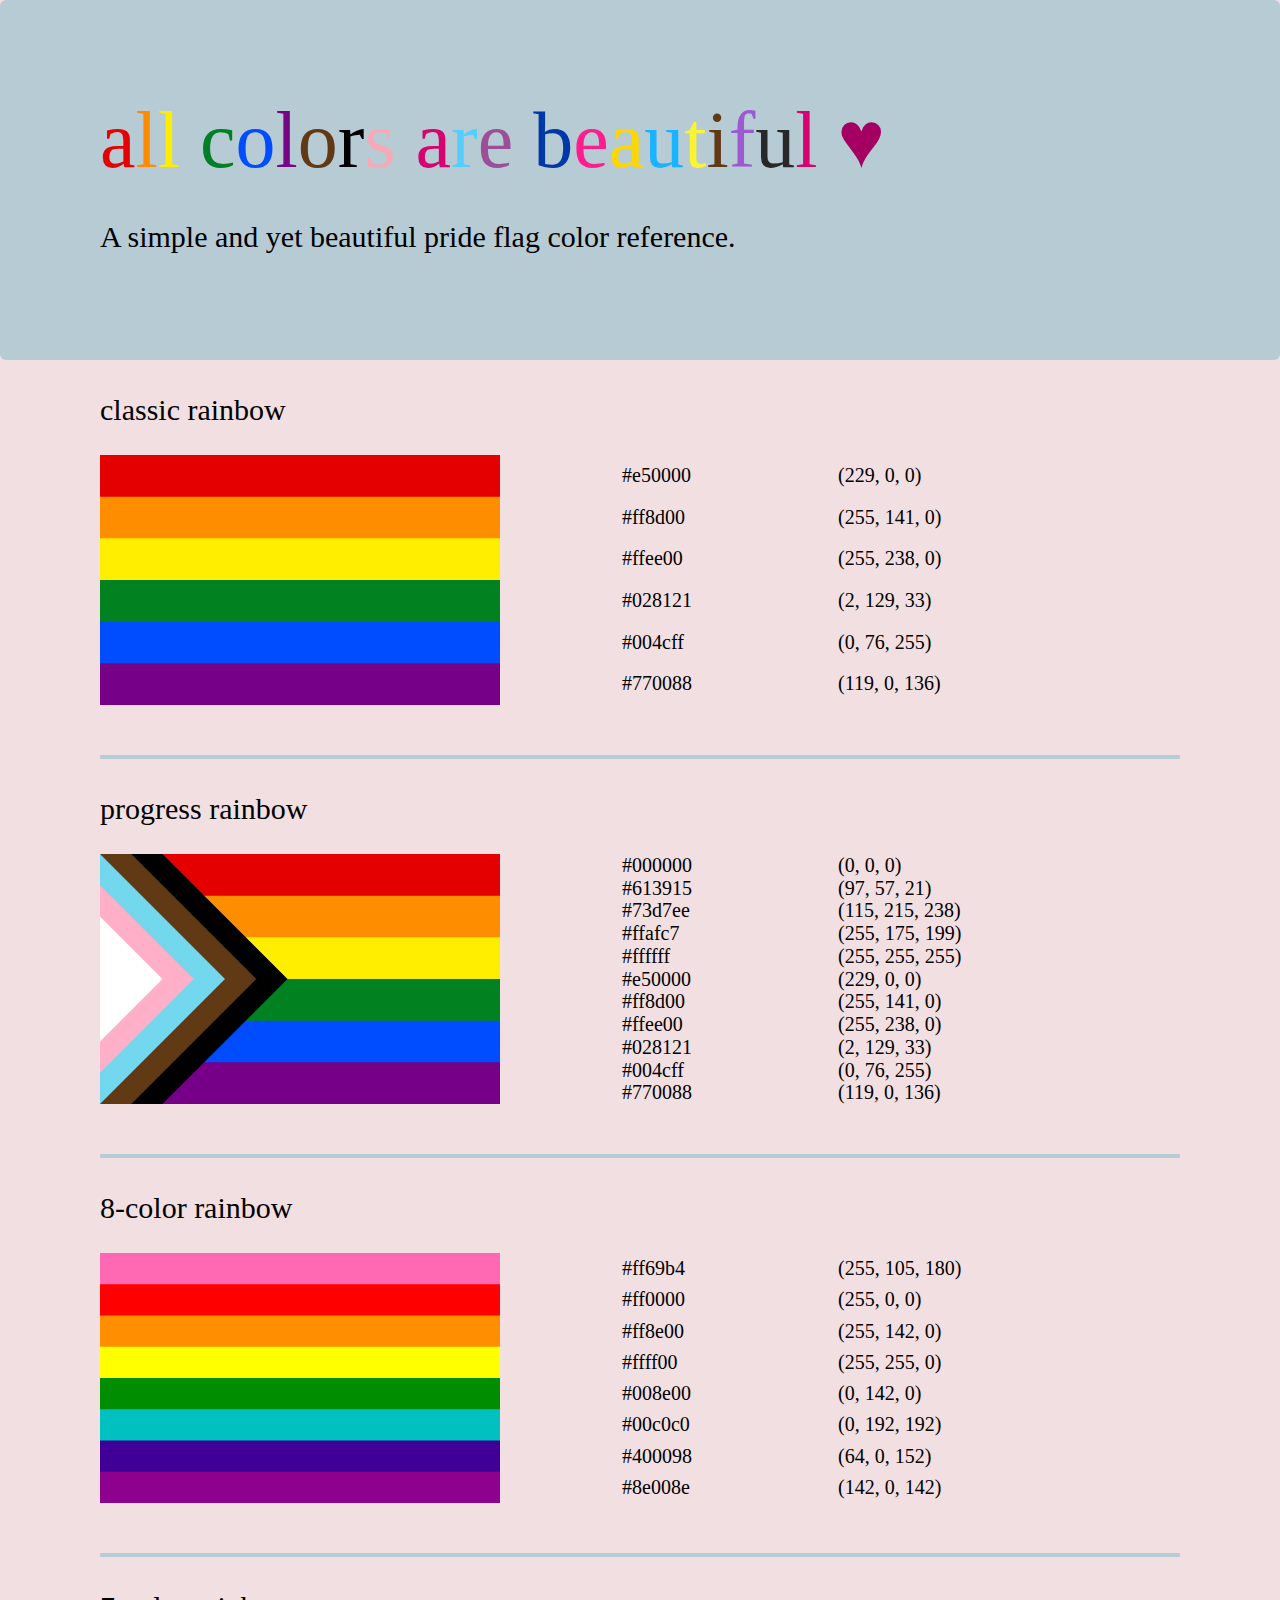
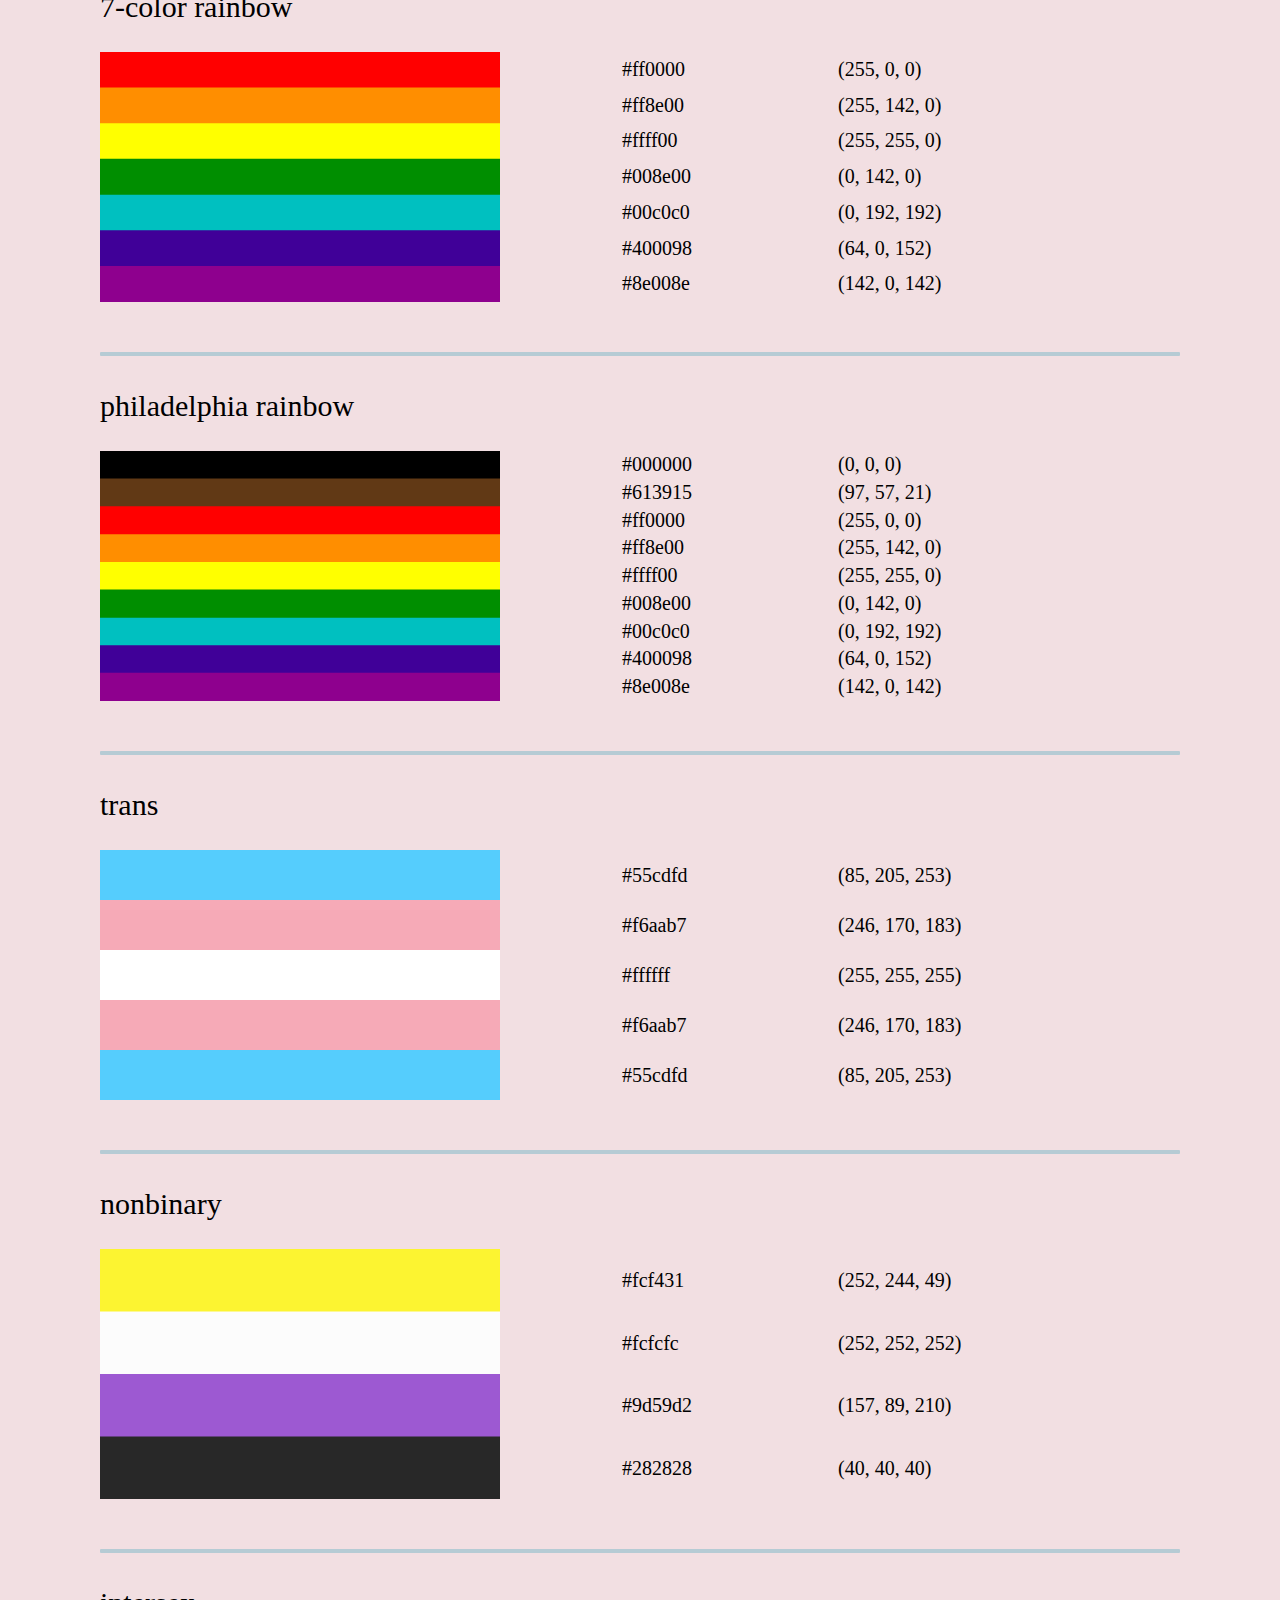
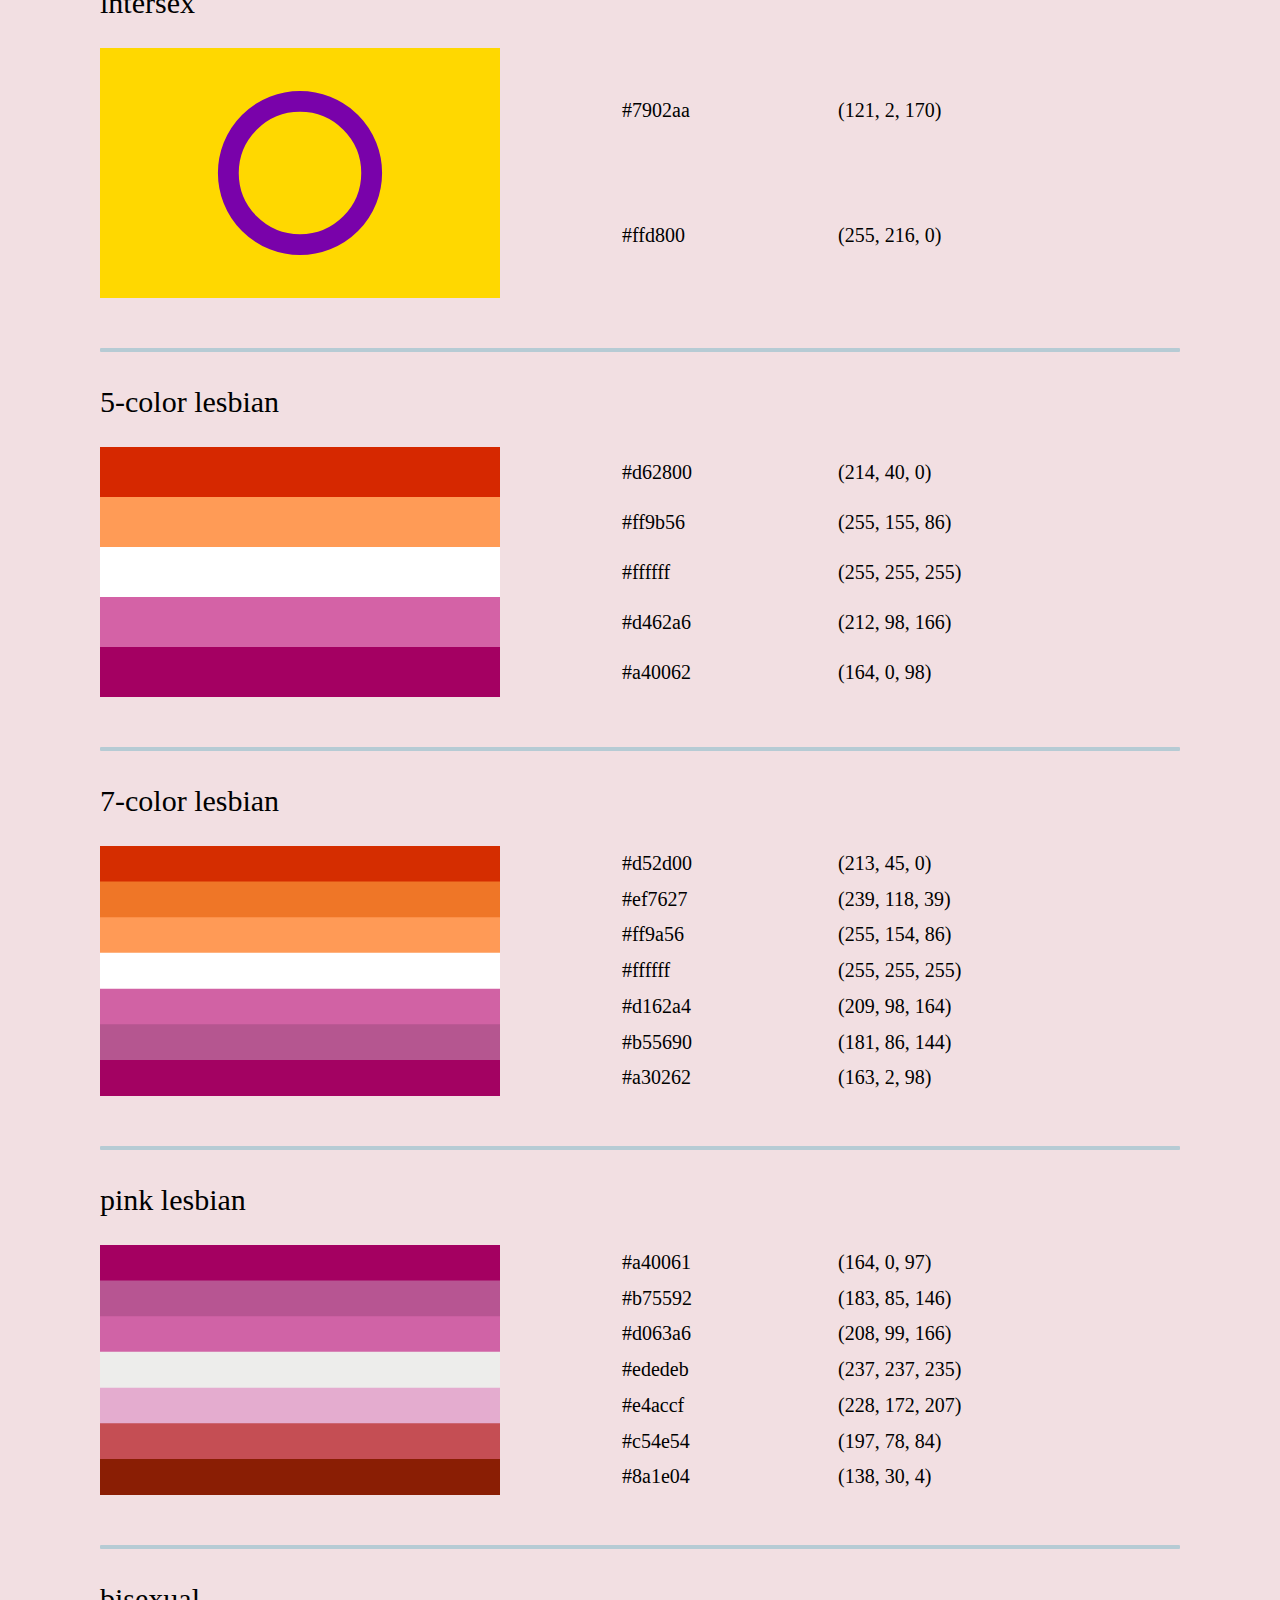
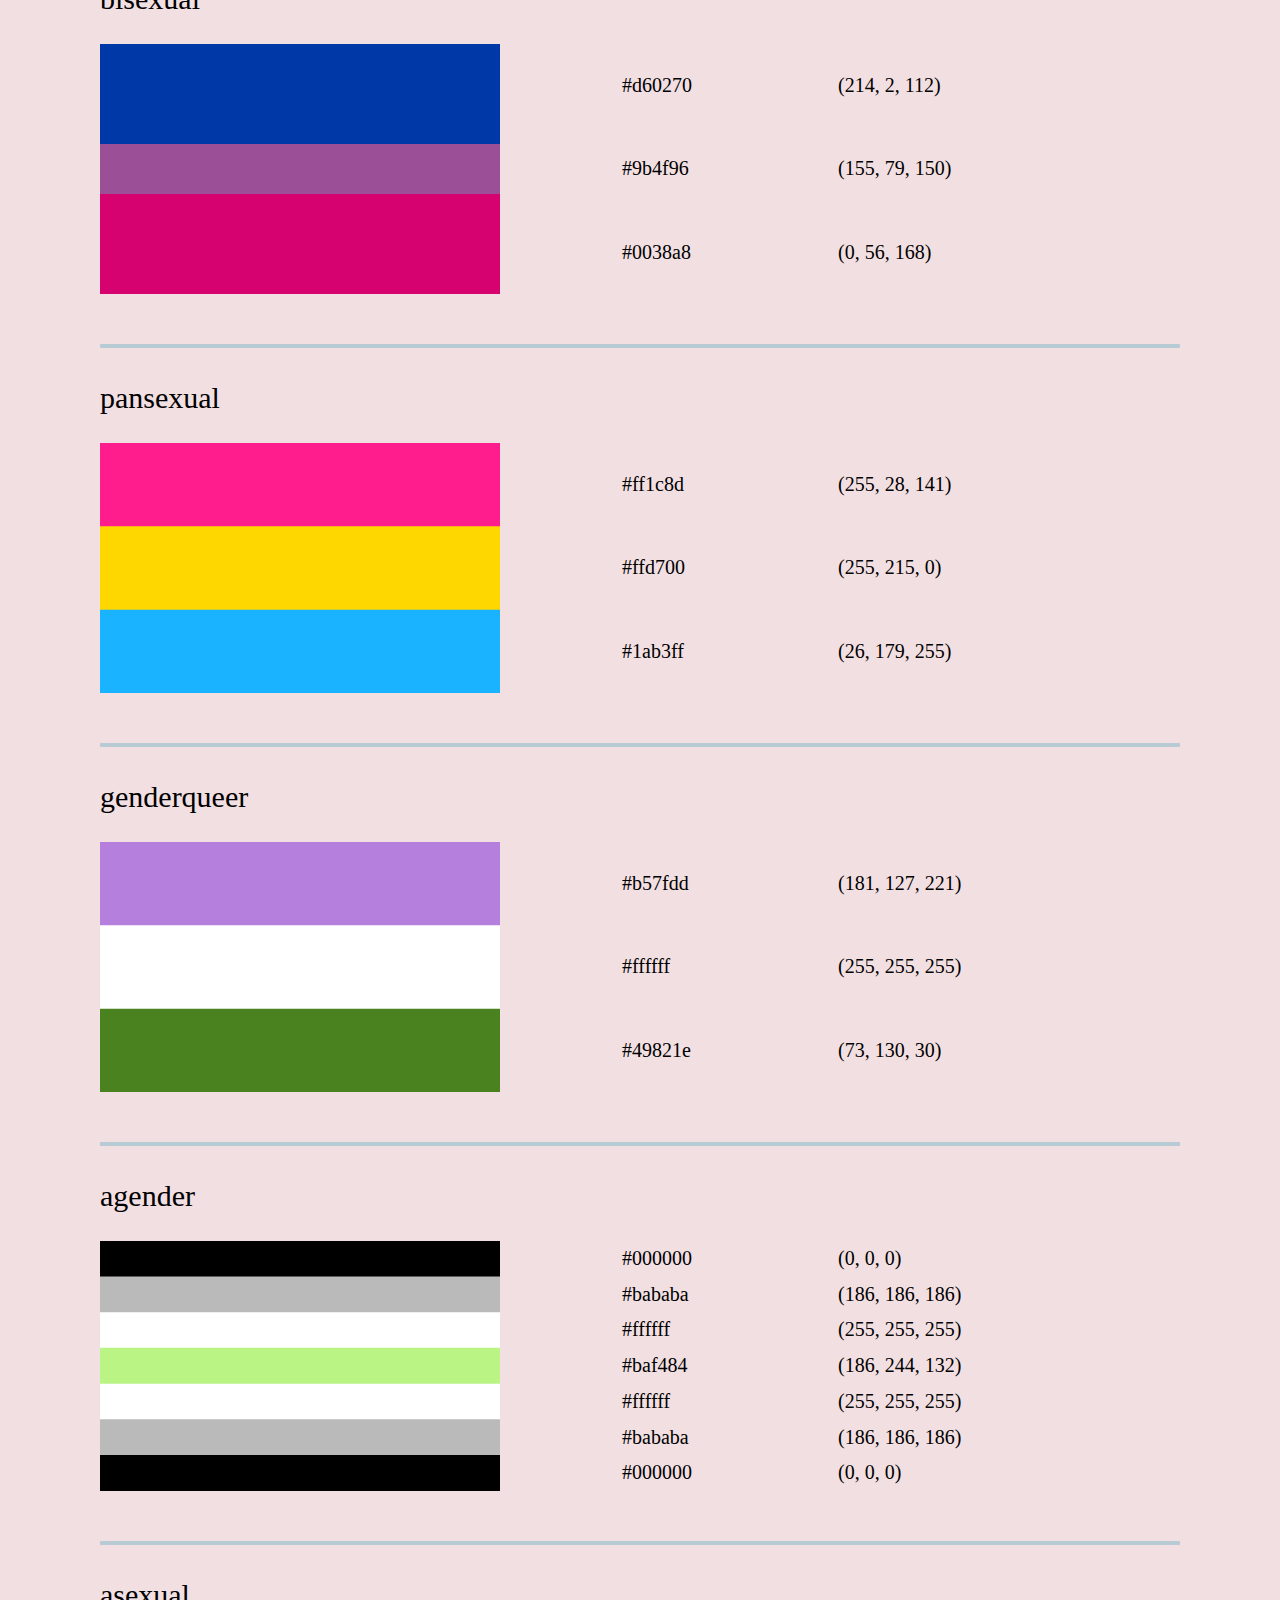
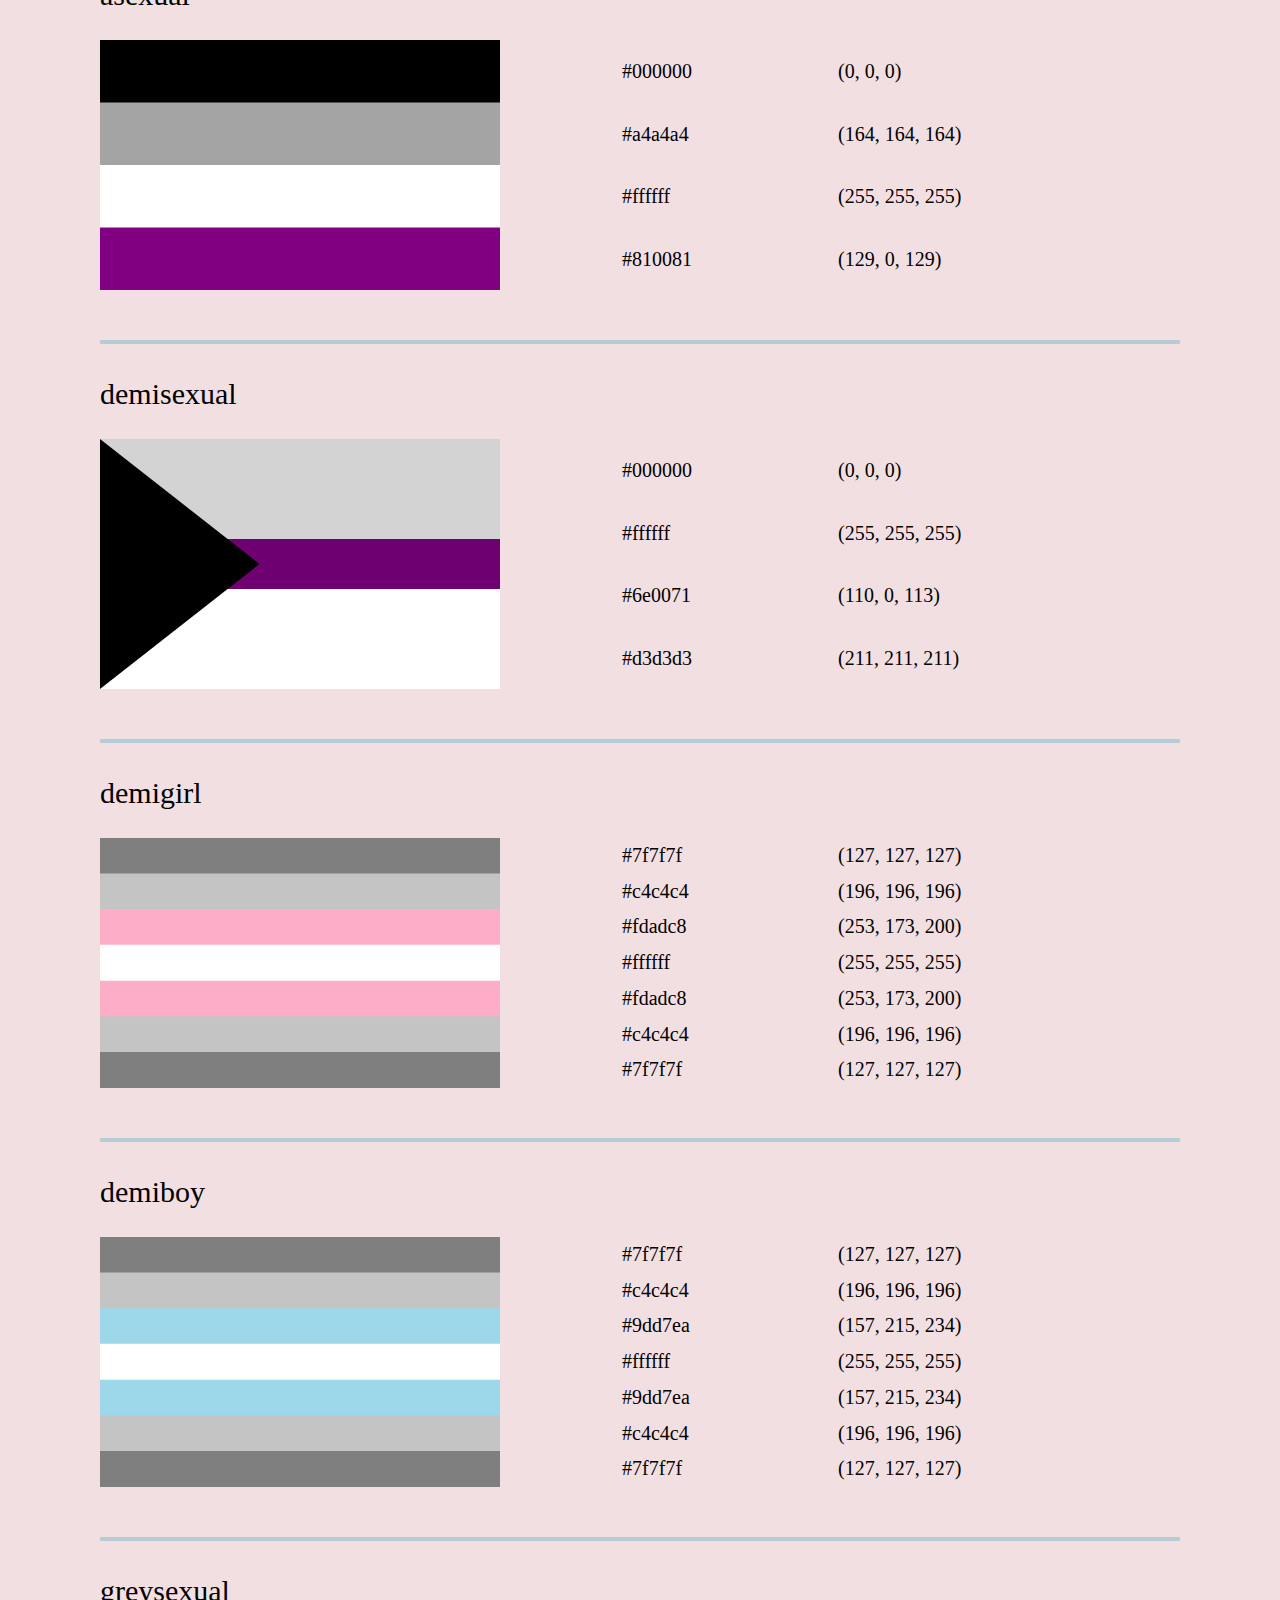
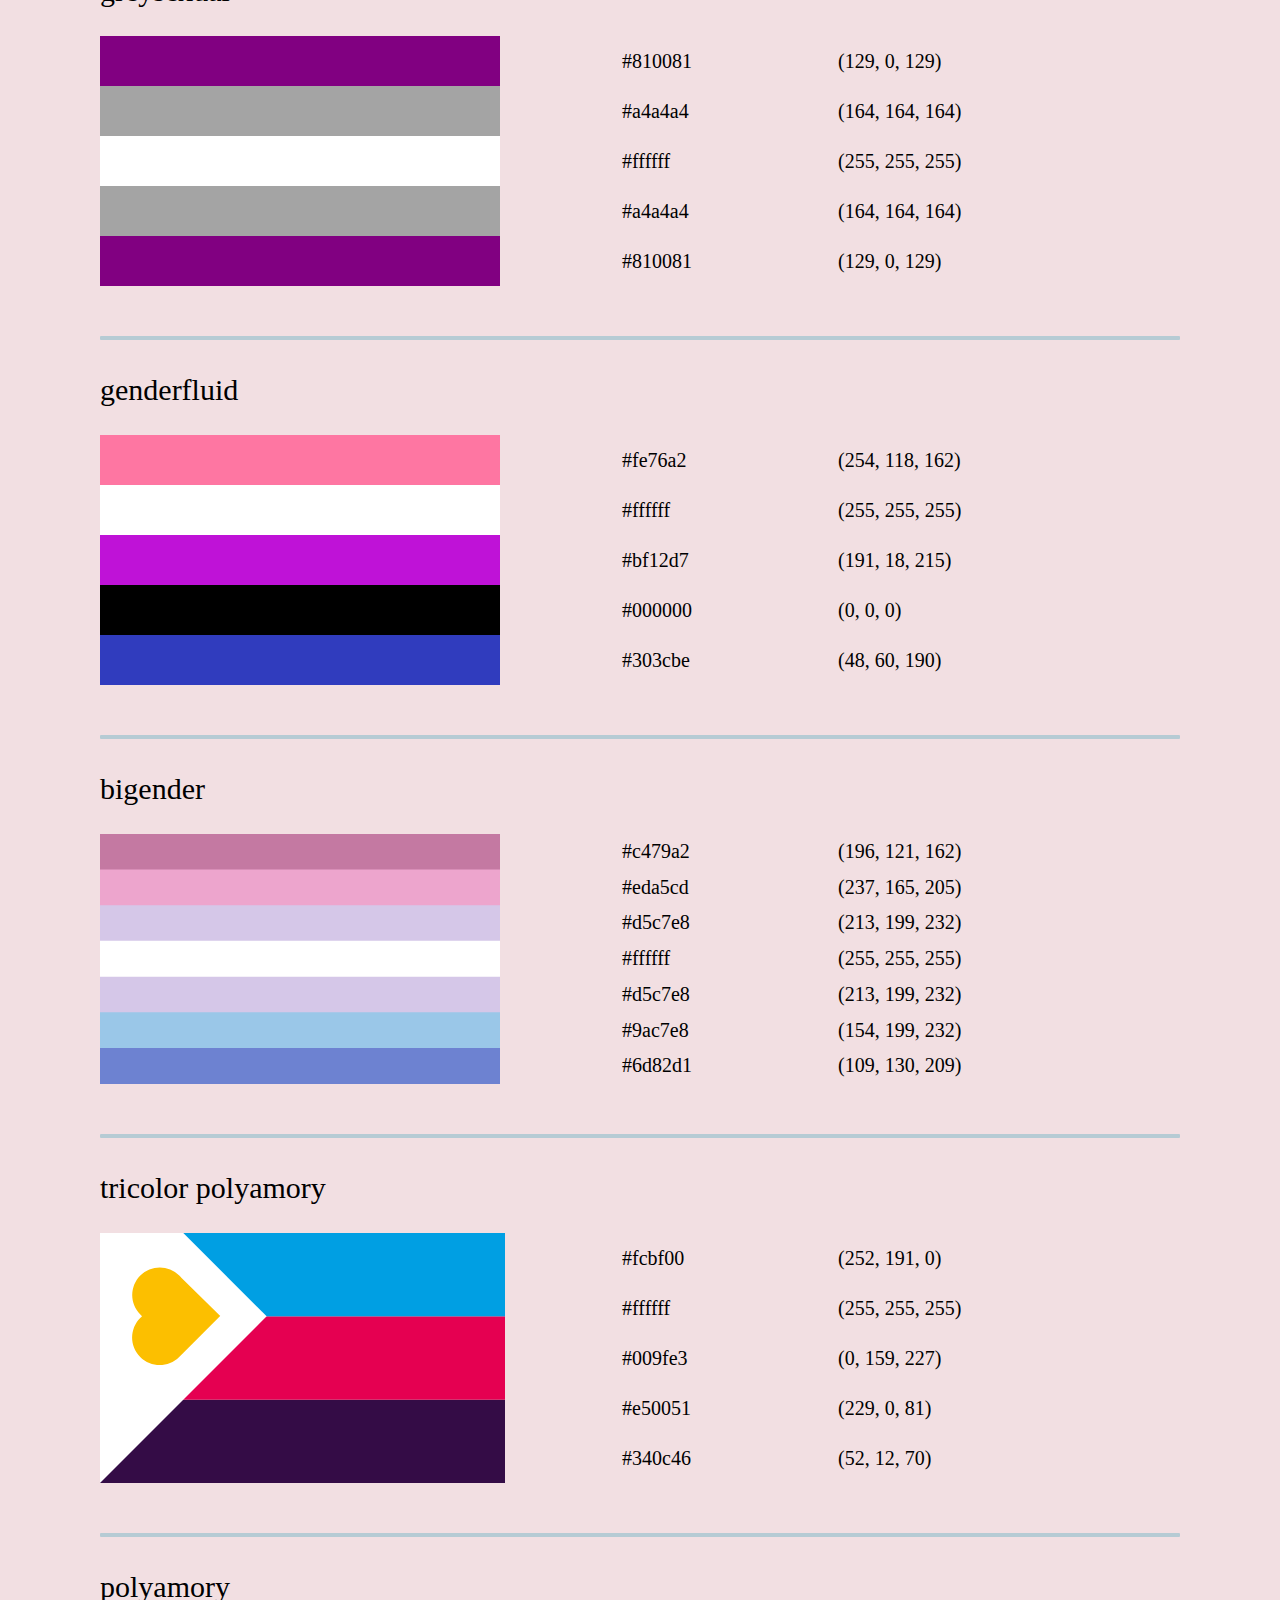
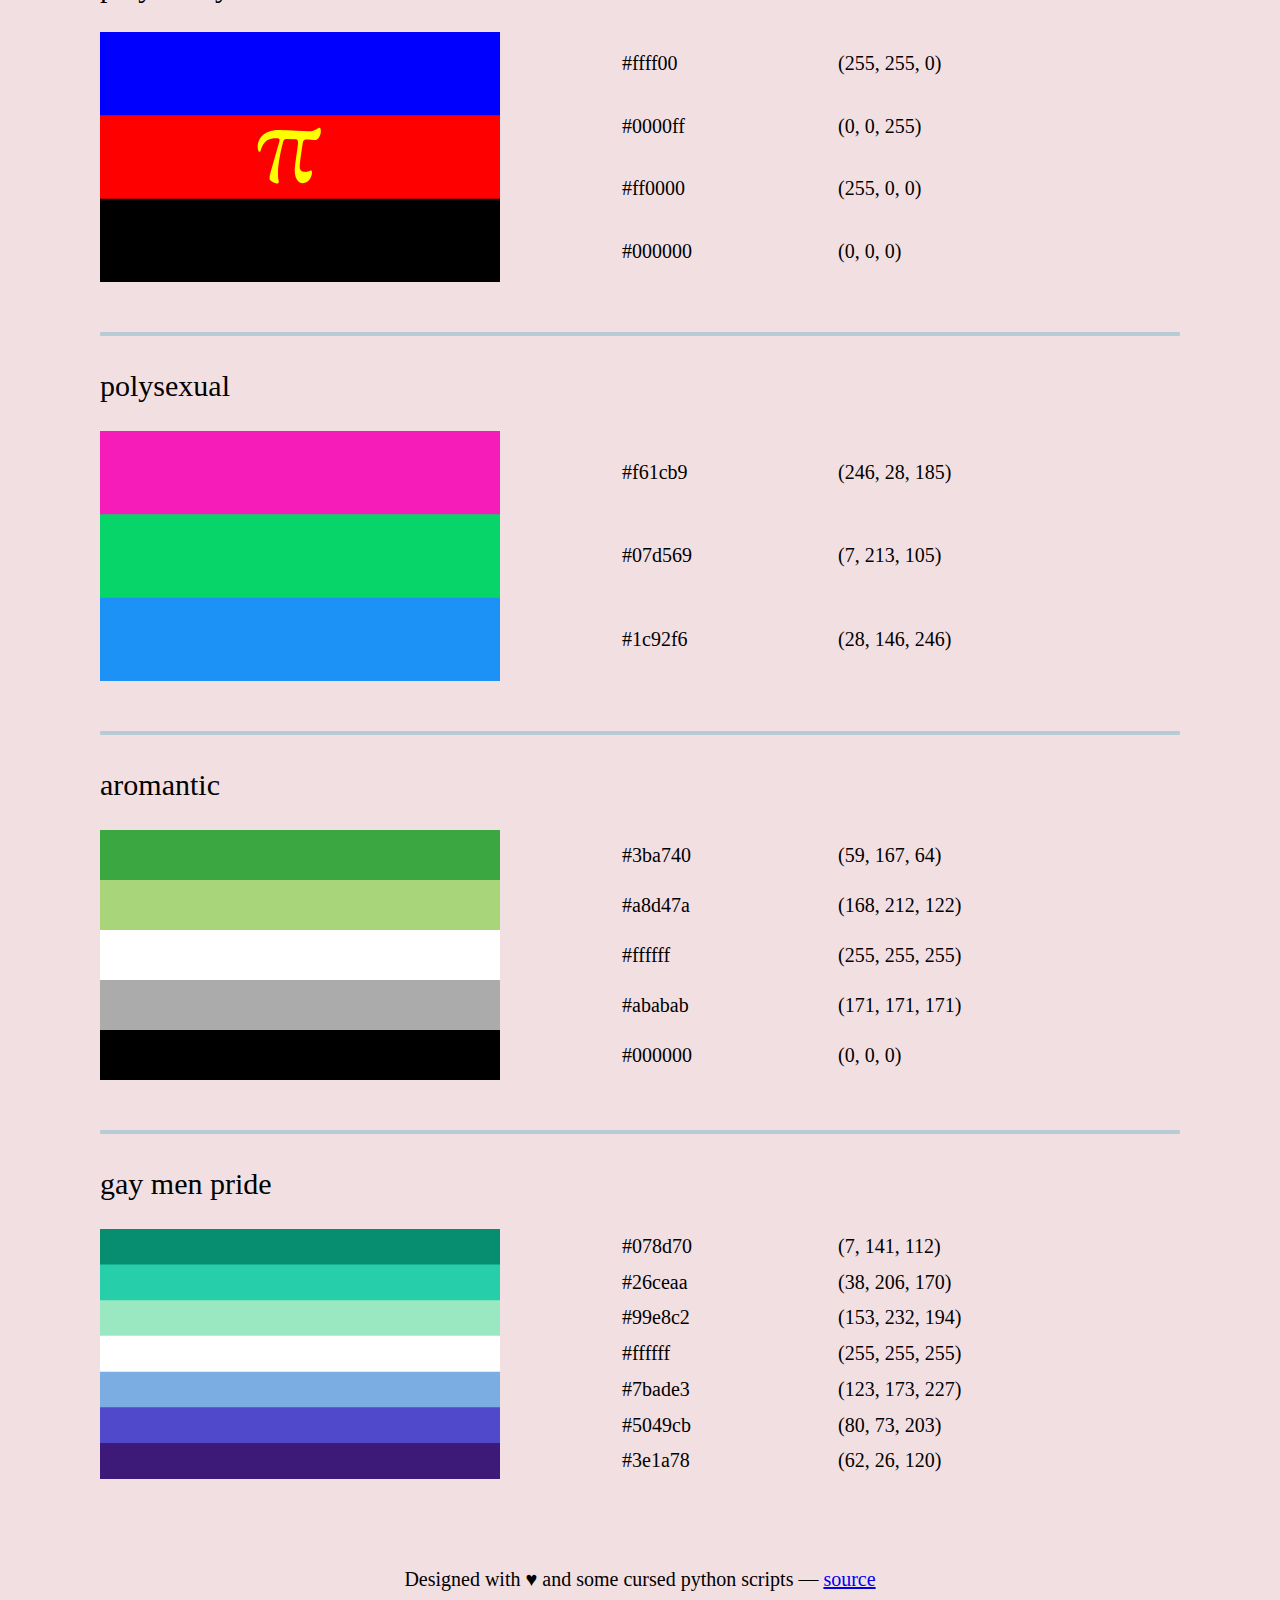
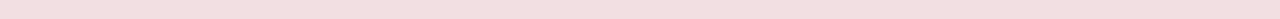
<file: static/index.html>
<!DOCTYPE html>
<html lang="en">
    <head>
        <meta name="viewport" content="width=device-width, initial-scale=1">
        <meta name="description" content="All colors are beautiful, wear them with pride.">
        <meta name="keywords" content="pride, flag, color, colour, rgb, hex, value">
        <meta name="author" content="Jana Marie">
        <link rel="icon" type="image/png" href="/favicon.png" sizes="96x96">
        <link rel="stylesheet" href="style.css">
        <title>all colors are beautiful &hearts;</title>
    </head>
    <nav class="header">
        <section class="container">
            <div style="margin-bottom: -8rem;">
                <span id="t1">a</span><span id="t2">l</span><span id="t3">l </span>

                <span id="t4">c</span><span id="t5">o</span><span id="t6">l</span><span id="t7">o</span><span id="t8">r</span><span id="t9">s</span>

                <span id="t10">a</span><span id="t11">r</span><span id="t12">e</span>

                <span id="t13">b</span><span id="t14">e</span><span id="t15">a</span><span id="t16">u</span><span id="t17">t</span><span id="t18">i</span><span id="t19">f</span><span id="t20">u</span><span id="t21">l</span>

                <span id="th">&hearts;</span>
            </div>
            <div>
                <span style="font-size: 3rem; padding-top: 0;">A simple and yet beautiful pride flag color reference.</span>
            </div>
        </section>
    </nav>
    <body>
        <section class="container">
            <h3>classic rainbow</h3>
            <div class="row"  style="height: 25rem;">
                <div class="col col-33">
                    <svg xmlns="http://www.w3.org/2000/svg" viewBox="0 0 768 480" height="100%">
                        <path fill=#770088 d="M0 0h768v480H0z"/>
                        <path fill=#004cff d="M0 0h768v400H0z"/>
                        <path fill=#028121 d="M0 0h768v320H0z"/>
                        <path fill=#ffee00 d="M0 0h768v240H0z"/>
                        <path fill=#ff8d00 d="M0 0h768v160H0z"/>
                        <path fill=#e50000 d="M0 0h768v80H0z"/>
                    </svg>
                </div>
                <div class="col col-10 col-offset-15" style="line-height: 4.167rem;">
                    <div class="row pride-color" style="--col: #e50000">#e50000</div>
                    <div class="row pride-color" style="--col: #ff8d00">#ff8d00</div>
                    <div class="row pride-color" style="--col: #ffee00">#ffee00</div>
                    <div class="row pride-color" style="--col: #028121">#028121</div>
                    <div class="row pride-color" style="--col: #004cff">#004cff</div>
                    <div class="row pride-color" style="--col: #770088">#770088</div>
                </div>
                <div class="col col-20 col-offset-10" style="line-height: 4.167rem;">
                    <div class="row pride-color" style="--col: #e50000">(229, 0, 0)</div>
                    <div class="row pride-color" style="--col: #ff8d00">(255, 141, 0)</div>
                    <div class="row pride-color" style="--col: #ffee00">(255, 238, 0)</div>
                    <div class="row pride-color" style="--col: #028121">(2, 129, 33)</div>
                    <div class="row pride-color" style="--col: #004cff">(0, 76, 255)</div>
                    <div class="row pride-color" style="--col: #770088">(119, 0, 136)</div>
                </div>
            </div>
            <br>
            <hr class="delim">
            <h3>progress rainbow</h3>
            <div class="row"  style="height: 25rem;">
                <div class="col col-33">
                    <svg xmlns="http://www.w3.org/2000/svg" viewBox="0 0 768 480" height="100%">
                        <path fill=#770088 d="M0 0h768v480H0z"/>
                        <path fill=#004cff d="M0 0h768v400H0z"/>
                        <path fill=#028121 d="M0 0h768v320H0z"/>
                        <path fill=#ffee00 d="M0 0h768v240H0z"/>
                        <path fill=#ff8d00 d="M0 0h768v160H0z"/>
                        <path fill=#e50000 d="M0 0h768v80H0z"/>
                        <polygon points="0,0 120,0 360,240 120,480 0,480" style="fill:#000000"/>
                        <polygon points="0,0 60,0 300,240 60,480 0,480" style="fill:#613915"/>
                        <polygon points="0,0 240,240 0,480" style="fill:#73d7ee"/>
                        <polygon points="-60,0 180,240 -60,480" style="fill:#ffafc7"/>
                        <polygon points="-120,0 120,240 -120,480" style="fill:#ffffff"/>
                    </svg>
                </div>
                <div class="col col-10 col-offset-15" style="line-height: 2.273rem;">
                    <div class="row pride-color" style="--col: #000000">#000000</div>
                    <div class="row pride-color" style="--col: #613915">#613915</div>
                    <div class="row pride-color" style="--col: #73d7ee">#73d7ee</div>
                    <div class="row pride-color" style="--col: #ffafc7">#ffafc7</div>
                    <div class="row pride-color" style="--col: #ffffff">#ffffff</div>
                    <div class="row pride-color" style="--col: #e50000">#e50000</div>
                    <div class="row pride-color" style="--col: #ff8d00">#ff8d00</div>
                    <div class="row pride-color" style="--col: #ffee00">#ffee00</div>
                    <div class="row pride-color" style="--col: #028121">#028121</div>
                    <div class="row pride-color" style="--col: #004cff">#004cff</div>
                    <div class="row pride-color" style="--col: #770088">#770088</div>
                </div>
                <div class="col col-20 col-offset-10" style="line-height: 2.273rem;">
                    <div class="row pride-color" style="--col: #000000">(0, 0, 0)</div>
                    <div class="row pride-color" style="--col: #613915">(97, 57, 21)</div>
                    <div class="row pride-color" style="--col: #73d7ee">(115, 215, 238)</div>
                    <div class="row pride-color" style="--col: #ffafc7">(255, 175, 199)</div>
                    <div class="row pride-color" style="--col: #ffffff">(255, 255, 255)</div>
                    <div class="row pride-color" style="--col: #e50000">(229, 0, 0)</div>
                    <div class="row pride-color" style="--col: #ff8d00">(255, 141, 0)</div>
                    <div class="row pride-color" style="--col: #ffee00">(255, 238, 0)</div>
                    <div class="row pride-color" style="--col: #028121">(2, 129, 33)</div>
                    <div class="row pride-color" style="--col: #004cff">(0, 76, 255)</div>
                    <div class="row pride-color" style="--col: #770088">(119, 0, 136)</div>
                </div>
            </div>
            <br>
            <hr class="delim">
            <h3>8-color rainbow</h3>
            <div class="row"  style="height: 25rem;">
                <div class="col col-33">
                    <svg xmlns="http://www.w3.org/2000/svg" viewBox="0 0 768 480" height="100%">
                        <path fill=#8e008e d="M0 0h768v480H0z"/>
                        <path fill=#400098 d="M0 0h768v420H0z"/>
                        <path fill=#00c0c0 d="M0 0h768v360H0z"/>
                        <path fill=#008e00 d="M0 0h768v300H0z"/>
                        <path fill=#ffff00 d="M0 0h768v240H0z"/>
                        <path fill=#ff8e00 d="M0 0h768v180H0z"/>
                        <path fill=#ff0000 d="M0 0h768v120H0z"/>
                        <path fill=#ff69b4 d="M0 0h768v60H0z"/>
                    </svg>
                </div>
                <div class="col col-10 col-offset-15" style="line-height: 3.125rem;">
                    <div class="row pride-color" style="--col: #ff69b4">#ff69b4</div>
                    <div class="row pride-color" style="--col: #ff0000">#ff0000</div>
                    <div class="row pride-color" style="--col: #ff8e00">#ff8e00</div>
                    <div class="row pride-color" style="--col: #ffff00">#ffff00</div>
                    <div class="row pride-color" style="--col: #008e00">#008e00</div>
                    <div class="row pride-color" style="--col: #00c0c0">#00c0c0</div>
                    <div class="row pride-color" style="--col: #400098">#400098</div>
                    <div class="row pride-color" style="--col: #8e008e">#8e008e</div>
                </div>
                <div class="col col-20 col-offset-10" style="line-height: 3.125rem;">
                    <div class="row pride-color" style="--col: #ff69b4">(255, 105, 180)</div>
                    <div class="row pride-color" style="--col: #ff0000">(255, 0, 0)</div>
                    <div class="row pride-color" style="--col: #ff8e00">(255, 142, 0)</div>
                    <div class="row pride-color" style="--col: #ffff00">(255, 255, 0)</div>
                    <div class="row pride-color" style="--col: #008e00">(0, 142, 0)</div>
                    <div class="row pride-color" style="--col: #00c0c0">(0, 192, 192)</div>
                    <div class="row pride-color" style="--col: #400098">(64, 0, 152)</div>
                    <div class="row pride-color" style="--col: #8e008e">(142, 0, 142)</div>
                </div>
            </div>
            <br>
            <hr class="delim">
            <h3>7-color rainbow</h3>
            <div class="row"  style="height: 25rem;">
                <div class="col col-33">
                    <svg xmlns="http://www.w3.org/2000/svg" viewBox="0 0 768 480" height="100%">
                        <path fill=#8e008e d="M0 0h768v480H0z"/>
                        <path fill=#400098 d="M0 0h768v411H0z"/>
                        <path fill=#00c0c0 d="M0 0h768v342H0z"/>
                        <path fill=#008e00 d="M0 0h768v274H0z"/>
                        <path fill=#ffff00 d="M0 0h768v205H0z"/>
                        <path fill=#ff8e00 d="M0 0h768v137H0z"/>
                        <path fill=#ff0000 d="M0 0h768v68H0z"/>
                    </svg>
                </div>
                <div class="col col-10 col-offset-15" style="line-height: 3.57rem;">
                    <div class="row pride-color" style="--col: #ff0000">#ff0000</div>
                    <div class="row pride-color" style="--col: #ff8e00">#ff8e00</div>
                    <div class="row pride-color" style="--col: #ffff00">#ffff00</div>
                    <div class="row pride-color" style="--col: #008e00">#008e00</div>
                    <div class="row pride-color" style="--col: #00c0c0">#00c0c0</div>
                    <div class="row pride-color" style="--col: #400098">#400098</div>
                    <div class="row pride-color" style="--col: #8e008e">#8e008e</div>
                </div>
                <div class="col col-20 col-offset-10" style="line-height: 3.57rem;">
                    <div class="row pride-color" style="--col: #ff0000">(255, 0, 0)</div>
                    <div class="row pride-color" style="--col: #ff8e00">(255, 142, 0)</div>
                    <div class="row pride-color" style="--col: #ffff00">(255, 255, 0)</div>
                    <div class="row pride-color" style="--col: #008e00">(0, 142, 0)</div>
                    <div class="row pride-color" style="--col: #00c0c0">(0, 192, 192)</div>
                    <div class="row pride-color" style="--col: #400098">(64, 0, 152)</div>
                    <div class="row pride-color" style="--col: #8e008e">(142, 0, 142)</div>
                </div>
            </div>
            <br>
            <hr class="delim">
            <h3>philadelphia rainbow</h3>
            <div class="row"  style="height: 25rem;">
                <div class="col col-33">
                    <svg xmlns="http://www.w3.org/2000/svg" viewBox="0 0 768 480" height="100%">
                        <path fill=#8e008e d="M0 0h768v480H0z"/>
                        <path fill=#400098 d="M0 0h768v426H0z"/>
                        <path fill=#00c0c0 d="M0 0h768v373H0z"/>
                        <path fill=#008e00 d="M0 0h768v320H0z"/>
                        <path fill=#ffff00 d="M0 0h768v266H0z"/>
                        <path fill=#ff8e00 d="M0 0h768v213H0z"/>
                        <path fill=#ff0000 d="M0 0h768v160H0z"/>
                        <path fill=#613915 d="M0 0h768v106H0z"/>
                        <path fill=#000000 d="M0 0h768v53H0z"/>
                    </svg>
                </div>
                <div class="col col-10 col-offset-15" style="line-height: 2.778rem;">
                    <div class="row pride-color" style="--col: #000000">#000000</div>
                    <div class="row pride-color" style="--col: #613915">#613915</div>
                    <div class="row pride-color" style="--col: #ff0000">#ff0000</div>
                    <div class="row pride-color" style="--col: #ff8e00">#ff8e00</div>
                    <div class="row pride-color" style="--col: #ffff00">#ffff00</div>
                    <div class="row pride-color" style="--col: #008e00">#008e00</div>
                    <div class="row pride-color" style="--col: #00c0c0">#00c0c0</div>
                    <div class="row pride-color" style="--col: #400098">#400098</div>
                    <div class="row pride-color" style="--col: #8e008e">#8e008e</div>
                </div>
                <div class="col col-20 col-offset-10" style="line-height: 2.778rem;">
                    <div class="row pride-color" style="--col: #000000">(0, 0, 0)</div>
                    <div class="row pride-color" style="--col: #613915">(97, 57, 21)</div>
                    <div class="row pride-color" style="--col: #ff0000">(255, 0, 0)</div>
                    <div class="row pride-color" style="--col: #ff8e00">(255, 142, 0)</div>
                    <div class="row pride-color" style="--col: #ffff00">(255, 255, 0)</div>
                    <div class="row pride-color" style="--col: #008e00">(0, 142, 0)</div>
                    <div class="row pride-color" style="--col: #00c0c0">(0, 192, 192)</div>
                    <div class="row pride-color" style="--col: #400098">(64, 0, 152)</div>
                    <div class="row pride-color" style="--col: #8e008e">(142, 0, 142)</div>
                </div>
            </div>
            <br>
            <hr class="delim">
            <h3>trans</h3>
            <div class="row"  style="height: 25rem;">
                <div class="col col-33">
                    <svg xmlns="http://www.w3.org/2000/svg" viewBox="0 0 768 480" height="100%">
                        <path fill=#55cdfd d="M0 0h768v480H0z"/>
                        <path fill=#f6aab7 d="M0 0h768v384H0z"/>
                        <path fill=#ffffff d="M0 0h768v288H0z"/>
                        <path fill=#f6aab7 d="M0 0h768v192H0z"/>
                        <path fill=#55cdfd d="M0 0h768v96H0z"/>
                    </svg>
                </div>
                <div class="col col-10 col-offset-15" style="line-height: 5rem;">
                    <div class="row pride-color" style="--col: #55cdfd">#55cdfd</div>
                    <div class="row pride-color" style="--col: #f6aab7">#f6aab7</div>
                    <div class="row pride-color" style="--col: #ffffff">#ffffff</div>
                    <div class="row pride-color" style="--col: #f6aab7">#f6aab7</div>
                    <div class="row pride-color" style="--col: #55cdfd">#55cdfd</div>
                </div>
                <div class="col col-20 col-offset-10" style="line-height: 5rem;">
                    <div class="row pride-color" style="--col: #55cdfd">(85, 205, 253)</div>
                    <div class="row pride-color" style="--col: #f6aab7">(246, 170, 183)</div>
                    <div class="row pride-color" style="--col: #ffffff">(255, 255, 255)</div>
                    <div class="row pride-color" style="--col: #f6aab7">(246, 170, 183)</div>
                    <div class="row pride-color" style="--col: #55cdfd">(85, 205, 253)</div>
                </div>
            </div>
            <br>
            <hr class="delim">
            <h3>nonbinary</h3>
            <div class="row"  style="height: 25rem;">
                <div class="col col-33">
                    <svg xmlns="http://www.w3.org/2000/svg" viewBox="0 0 768 480" height="100%">
                        <path fill=#282828 d="M0 0h768v480H0z"/>
                        <path fill=#9d59d2 d="M0 0h768v360H0z"/>
                        <path fill=#fcfcfc d="M0 0h768v240H0z"/>
                        <path fill=#fcf431 d="M0 0h768v120H0z"/>
                    </svg>
                </div>
                <div class="col col-10 col-offset-15" style="line-height: 6.25rem;">
                    <div class="row pride-color" style="--col: #fcf431">#fcf431</div>
                    <div class="row pride-color" style="--col: #fcfcfc">#fcfcfc</div>
                    <div class="row pride-color" style="--col: #9d59d2">#9d59d2</div>
                    <div class="row pride-color" style="--col: #282828">#282828</div>
                </div>
                <div class="col col-20 col-offset-10" style="line-height: 6.25rem;">
                    <div class="row pride-color" style="--col: #fcf431">(252, 244, 49)</div>
                    <div class="row pride-color" style="--col: #fcfcfc">(252, 252, 252)</div>
                    <div class="row pride-color" style="--col: #9d59d2">(157, 89, 210)</div>
                    <div class="row pride-color" style="--col: #282828">(40, 40, 40)</div>
                </div>
            </div>
            <br>
            <hr class="delim">
            <h3>intersex</h3>
            <div class="row"  style="height: 25rem;">
                <div class="col col-33">
                    <svg xmlns="http://www.w3.org/2000/svg" viewBox="0 0 768 480" height="100%">
                        <path fill="#ffd800" d="M0 0h768v480H0z"/>
                        <circle cx="50%" cy="50%" r="137.6px" stroke="#7902aa" stroke-width="40px" fill="#ffd800" />
                    </svg>
                </div>
                <div class="col col-10 col-offset-15" style="line-height: 12.5rem;">
                    <div class="row pride-color" style="--col: #7902aa">#7902aa</div>
                    <div class="row pride-color" style="--col: #ffd800">#ffd800</div>
                </div>
                <div class="col col-20 col-offset-10" style="line-height: 12.5rem;">
                    <div class="row pride-color" style="--col: #7902aa">(121, 2, 170)</div>
                    <div class="row pride-color" style="--col: #ffd800">(255, 216, 0)</div>
                </div>
            </div>
            <br>
            <hr class="delim">
            <h3>5-color lesbian</h3>
            <div class="row"  style="height: 25rem;">
                <div class="col col-33">
                    <svg xmlns="http://www.w3.org/2000/svg" viewBox="0 0 768 480" height="100%">
                        <path fill=#a40062 d="M0 0h768v480H0z"/>
                        <path fill=#d462a6 d="M0 0h768v384H0z"/>
                        <path fill=#ffffff d="M0 0h768v288H0z"/>
                        <path fill=#ff9b56 d="M0 0h768v192H0z"/>
                        <path fill=#d62800 d="M0 0h768v96H0z"/>
                    </svg>
                </div>
                <div class="col col-10 col-offset-15" style="line-height: 5rem;">
                    <div class="row pride-color" style="--col: #d62800">#d62800</div>
                    <div class="row pride-color" style="--col: #ff9b56">#ff9b56</div>
                    <div class="row pride-color" style="--col: #ffffff">#ffffff</div>
                    <div class="row pride-color" style="--col: #d462a6">#d462a6</div>
                    <div class="row pride-color" style="--col: #a40062">#a40062</div>
                </div>
                <div class="col col-20 col-offset-10" style="line-height: 5rem;">
                    <div class="row pride-color" style="--col: #d62800">(214, 40, 0)</div>
                    <div class="row pride-color" style="--col: #ff9b56">(255, 155, 86)</div>
                    <div class="row pride-color" style="--col: #ffffff">(255, 255, 255)</div>
                    <div class="row pride-color" style="--col: #d462a6">(212, 98, 166)</div>
                    <div class="row pride-color" style="--col: #a40062">(164, 0, 98)</div>
                </div>
            </div>
            <br>
            <hr class="delim">
            <h3>7-color lesbian</h3>
            <div class="row"  style="height: 25rem;">
                <div class="col col-33">
                    <svg xmlns="http://www.w3.org/2000/svg" viewBox="0 0 768 480" height="100%">
                        <path fill=#a30262 d="M0 0h768v480H0z"/>
                        <path fill=#b55690 d="M0 0h768v411H0z"/>
                        <path fill=#d162a4 d="M0 0h768v342H0z"/>
                        <path fill=#ffffff d="M0 0h768v274H0z"/>
                        <path fill=#ff9a56 d="M0 0h768v205H0z"/>
                        <path fill=#ef7627 d="M0 0h768v137H0z"/>
                        <path fill=#d52d00 d="M0 0h768v68H0z"/>
                    </svg>
                </div>
                <div class="col col-10 col-offset-15" style="line-height: 3.57rem;">
                    <div class="row pride-color" style="--col: #d52d00">#d52d00</div>
                    <div class="row pride-color" style="--col: #ef7627">#ef7627</div>
                    <div class="row pride-color" style="--col: #ff9a56">#ff9a56</div>
                    <div class="row pride-color" style="--col: #ffffff">#ffffff</div>
                    <div class="row pride-color" style="--col: #d162a4">#d162a4</div>
                    <div class="row pride-color" style="--col: #b55690">#b55690</div>
                    <div class="row pride-color" style="--col: #a30262">#a30262</div>
                </div>
                <div class="col col-20 col-offset-10" style="line-height: 3.57rem;">
                    <div class="row pride-color" style="--col: #d52d00">(213, 45, 0)</div>
                    <div class="row pride-color" style="--col: #ef7627">(239, 118, 39)</div>
                    <div class="row pride-color" style="--col: #ff9a56">(255, 154, 86)</div>
                    <div class="row pride-color" style="--col: #ffffff">(255, 255, 255)</div>
                    <div class="row pride-color" style="--col: #d162a4">(209, 98, 164)</div>
                    <div class="row pride-color" style="--col: #b55690">(181, 86, 144)</div>
                    <div class="row pride-color" style="--col: #a30262">(163, 2, 98)</div>
                </div>
            </div>
            <br>
            <hr class="delim">
            <h3>pink lesbian</h3>
            <div class="row"  style="height: 25rem;">
                <div class="col col-33">
                    <svg xmlns="http://www.w3.org/2000/svg" viewBox="0 0 768 480" height="100%">
                        <path fill=#8a1e04 d="M0 0h768v480H0z"/>
                        <path fill=#c54e54 d="M0 0h768v411H0z"/>
                        <path fill=#e4accf d="M0 0h768v342H0z"/>
                        <path fill=#ededeb d="M0 0h768v274H0z"/>
                        <path fill=#d063a6 d="M0 0h768v205H0z"/>
                        <path fill=#b75592 d="M0 0h768v137H0z"/>
                        <path fill=#a40061 d="M0 0h768v68H0z"/>
                    </svg>
                </div>
                <div class="col col-10 col-offset-15" style="line-height: 3.57rem;">
                    <div class="row pride-color" style="--col: #a40061">#a40061</div>
                    <div class="row pride-color" style="--col: #b75592">#b75592</div>
                    <div class="row pride-color" style="--col: #d063a6">#d063a6</div>
                    <div class="row pride-color" style="--col: #ededeb">#ededeb</div>
                    <div class="row pride-color" style="--col: #e4accf">#e4accf</div>
                    <div class="row pride-color" style="--col: #c54e54">#c54e54</div>
                    <div class="row pride-color" style="--col: #8a1e04">#8a1e04</div>
                </div>
                <div class="col col-20 col-offset-10" style="line-height: 3.57rem;">
                    <div class="row pride-color" style="--col: #a40061">(164, 0, 97)</div>
                    <div class="row pride-color" style="--col: #b75592">(183, 85, 146)</div>
                    <div class="row pride-color" style="--col: #d063a6">(208, 99, 166)</div>
                    <div class="row pride-color" style="--col: #ededeb">(237, 237, 235)</div>
                    <div class="row pride-color" style="--col: #e4accf">(228, 172, 207)</div>
                    <div class="row pride-color" style="--col: #c54e54">(197, 78, 84)</div>
                    <div class="row pride-color" style="--col: #8a1e04">(138, 30, 4)</div>
                </div>
            </div>
            <br>
            <hr class="delim">
            <h3>bisexual</h3>
            <div class="row"  style="height: 25rem;">
                <div class="col col-33">
                    <svg xmlns="http://www.w3.org/2000/svg" viewBox="0 0 768 480" height="100%">
                        <path fill="#d60270" d="M0 0h768v480H0z"/>
                        <path fill="#9b4f96" d="M0 0h768v288H0z"/>
                        <path fill="#0038a8" d="M0 0h768v192H0z"/>
                    </svg>
                </div>
                <div class="col col-10 col-offset-15" style="line-height: 8.33rem;">
                    <div class="row pride-color" style="--col: #d60270">#d60270</div>
                    <div class="row pride-color" style="--col: #9b4f96">#9b4f96</div>
                    <div class="row pride-color" style="--col: #0038a8">#0038a8</div>
                </div>
                <div class="col col-20 col-offset-10" style="line-height: 8.33rem;">
                    <div class="row pride-color" style="--col: #d60270">(214, 2, 112)</div>
                    <div class="row pride-color" style="--col: #9b4f96">(155, 79, 150)</div>
                    <div class="row pride-color" style="--col: #0038a8">(0, 56, 168)</div>
                </div>
            </div>
            <br>
            <hr class="delim">
            <h3>pansexual</h3>
            <div class="row"  style="height: 25rem;">
                <div class="col col-33">
                    <svg xmlns="http://www.w3.org/2000/svg" viewBox="0 0 768 480" height="100%">
                        <path fill=#1ab3ff d="M0 0h768v480H0z"/>
                        <path fill=#ffd700 d="M0 0h768v320H0z"/>
                        <path fill=#ff1c8d d="M0 0h768v160H0z"/>
                    </svg>
                </div>
                <div class="col col-10 col-offset-15" style="line-height: 8.33rem;">
                    <div class="row pride-color" style="--col: #ff1c8d">#ff1c8d</div>
                    <div class="row pride-color" style="--col: #ffd700">#ffd700</div>
                    <div class="row pride-color" style="--col: #1ab3ff">#1ab3ff</div>
                </div>
                <div class="col col-20 col-offset-10" style="line-height: 8.33rem;">
                    <div class="row pride-color" style="--col: #ff1c8d">(255, 28, 141)</div>
                    <div class="row pride-color" style="--col: #ffd700">(255, 215, 0)</div>
                    <div class="row pride-color" style="--col: #1ab3ff">(26, 179, 255)</div>
                </div>
            </div>
            <br>
            <hr class="delim">
            <h3>genderqueer</h3>
            <div class="row"  style="height: 25rem;">
                <div class="col col-33">
                    <svg xmlns="http://www.w3.org/2000/svg" viewBox="0 0 768 480" height="100%">
                        <path fill=#49821e d="M0 0h768v480H0z"/>
                        <path fill=#ffffff d="M0 0h768v320H0z"/>
                        <path fill=#b57fdd d="M0 0h768v160H0z"/>
                    </svg>
                </div>
                <div class="col col-10 col-offset-15" style="line-height: 8.33rem;">
                    <div class="row pride-color" style="--col: #b57fdd">#b57fdd</div>
                    <div class="row pride-color" style="--col: #ffffff">#ffffff</div>
                    <div class="row pride-color" style="--col: #49821e">#49821e</div>
                </div>
                <div class="col col-20 col-offset-10" style="line-height: 8.33rem;">
                    <div class="row pride-color" style="--col: #b57fdd">(181, 127, 221)</div>
                    <div class="row pride-color" style="--col: #ffffff">(255, 255, 255)</div>
                    <div class="row pride-color" style="--col: #49821e">(73, 130, 30)</div>
                </div>
            </div>
            <br>
            <hr class="delim">
            <h3>agender</h3>
            <div class="row"  style="height: 25rem;">
                <div class="col col-33">
                    <svg xmlns="http://www.w3.org/2000/svg" viewBox="0 0 768 480" height="100%">
                        <path fill=#000000 d="M0 0h768v480H0z"/>
                        <path fill=#bababa d="M0 0h768v411H0z"/>
                        <path fill=#ffffff d="M0 0h768v342H0z"/>
                        <path fill=#baf484 d="M0 0h768v274H0z"/>
                        <path fill=#ffffff d="M0 0h768v205H0z"/>
                        <path fill=#bababa d="M0 0h768v137H0z"/>
                        <path fill=#000000 d="M0 0h768v68H0z"/>
                    </svg>
                </div>
                <div class="col col-10 col-offset-15" style="line-height: 3.57rem;">
                    <div class="row pride-color" style="--col: #000000">#000000</div>
                    <div class="row pride-color" style="--col: #bababa">#bababa</div>
                    <div class="row pride-color" style="--col: #ffffff">#ffffff</div>
                    <div class="row pride-color" style="--col: #baf484">#baf484</div>
                    <div class="row pride-color" style="--col: #ffffff">#ffffff</div>
                    <div class="row pride-color" style="--col: #bababa">#bababa</div>
                    <div class="row pride-color" style="--col: #000000">#000000</div>
                </div>
                <div class="col col-20 col-offset-10" style="line-height: 3.57rem;">
                    <div class="row pride-color" style="--col: #000000">(0, 0, 0)</div>
                    <div class="row pride-color" style="--col: #bababa">(186, 186, 186)</div>
                    <div class="row pride-color" style="--col: #ffffff">(255, 255, 255)</div>
                    <div class="row pride-color" style="--col: #baf484">(186, 244, 132)</div>
                    <div class="row pride-color" style="--col: #ffffff">(255, 255, 255)</div>
                    <div class="row pride-color" style="--col: #bababa">(186, 186, 186)</div>
                    <div class="row pride-color" style="--col: #000000">(0, 0, 0)</div>
                </div>
            </div>
            <br>
            <hr class="delim">
            <h3>asexual</h3>
            <div class="row"  style="height: 25rem;">
                <div class="col col-33">
                    <svg xmlns="http://www.w3.org/2000/svg" viewBox="0 0 768 480" height="100%">
                        <path fill=#810081 d="M0 0h768v480H0z"/>
                        <path fill=#ffffff d="M0 0h768v360H0z"/>
                        <path fill=#a4a4a4 d="M0 0h768v240H0z"/>
                        <path fill=#000000 d="M0 0h768v120H0z"/>
                    </svg>
                </div>
                <div class="col col-10 col-offset-15" style="line-height: 6.25rem;">
                    <div class="row pride-color" style="--col: #000000">#000000</div>
                    <div class="row pride-color" style="--col: #a4a4a4">#a4a4a4</div>
                    <div class="row pride-color" style="--col: #ffffff">#ffffff</div>
                    <div class="row pride-color" style="--col: #810081">#810081</div>
                </div>
                <div class="col col-20 col-offset-10" style="line-height: 6.25rem;">
                    <div class="row pride-color" style="--col: #000000">(0, 0, 0)</div>
                    <div class="row pride-color" style="--col: #a4a4a4">(164, 164, 164)</div>
                    <div class="row pride-color" style="--col: #ffffff">(255, 255, 255)</div>
                    <div class="row pride-color" style="--col: #810081">(129, 0, 129)</div>
                </div>
            </div>
            <br>
            <hr class="delim">
            <h3>demisexual</h3>
            <div class="row"  style="height: 25rem;">
                <div class="col col-33">
                    <svg xmlns="http://www.w3.org/2000/svg" viewBox="0 0 768 480" height="100%">
                        <path fill="#ffffff" d="M0 0h768v480H0z"/>
                        <path fill="#6e0071" d="M0 0h768v288H0z"/>
                        <path fill="#d3d3d3" d="M0 0h768v192H0z"/>
                        <polygon points="0,0 306,240 0,480" style="fill:#000000"/>
                    </svg>
                </div>
                <div class="col col-10 col-offset-15" style="line-height: 6.25rem;">
                    <div class="row pride-color" style="--col: #000000">#000000</div>
                    <div class="row pride-color" style="--col: #ffffff">#ffffff</div>
                    <div class="row pride-color" style="--col: #6e0071">#6e0071</div>
                    <div class="row pride-color" style="--col: #d3d3d3">#d3d3d3</div>
                </div>
                <div class="col col-20 col-offset-10" style="line-height: 6.25rem;">
                    <div class="row pride-color" style="--col: #000000">(0, 0, 0)</div>
                    <div class="row pride-color" style="--col: #ffffff">(255, 255, 255)</div>
                    <div class="row pride-color" style="--col: #6e0071">(110, 0, 113)</div>
                    <div class="row pride-color" style="--col: #d3d3d3">(211, 211, 211)</div>
                </div>
            </div>
            <br>
            <hr class="delim">
            <h3>demigirl</h3>
            <div class="row"  style="height: 25rem;">
                <div class="col col-33">
                    <svg xmlns="http://www.w3.org/2000/svg" viewBox="0 0 768 480" height="100%">
                        <path fill=#7f7f7f d="M0 0h768v480H0z"/>
                        <path fill=#c4c4c4 d="M0 0h768v411H0z"/>
                        <path fill=#fdadc8 d="M0 0h768v342H0z"/>
                        <path fill=#ffffff d="M0 0h768v274H0z"/>
                        <path fill=#fdadc8 d="M0 0h768v205H0z"/>
                        <path fill=#c4c4c4 d="M0 0h768v137H0z"/>
                        <path fill=#7f7f7f d="M0 0h768v68H0z"/>
                    </svg>
                </div>
                <div class="col col-10 col-offset-15" style="line-height: 3.57rem;">
                    <div class="row pride-color" style="--col: #7f7f7f">#7f7f7f</div>
                    <div class="row pride-color" style="--col: #c4c4c4">#c4c4c4</div>
                    <div class="row pride-color" style="--col: #fdadc8">#fdadc8</div>
                    <div class="row pride-color" style="--col: #ffffff">#ffffff</div>
                    <div class="row pride-color" style="--col: #fdadc8">#fdadc8</div>
                    <div class="row pride-color" style="--col: #c4c4c4">#c4c4c4</div>
                    <div class="row pride-color" style="--col: #7f7f7f">#7f7f7f</div>
                </div>
                <div class="col col-20 col-offset-10" style="line-height: 3.57rem;">
                    <div class="row pride-color" style="--col: #7f7f7f">(127, 127, 127)</div>
                    <div class="row pride-color" style="--col: #c4c4c4">(196, 196, 196)</div>
                    <div class="row pride-color" style="--col: #fdadc8">(253, 173, 200)</div>
                    <div class="row pride-color" style="--col: #ffffff">(255, 255, 255)</div>
                    <div class="row pride-color" style="--col: #fdadc8">(253, 173, 200)</div>
                    <div class="row pride-color" style="--col: #c4c4c4">(196, 196, 196)</div>
                    <div class="row pride-color" style="--col: #7f7f7f">(127, 127, 127)</div>
                </div>
            </div>
            <br>
            <hr class="delim">
            <h3>demiboy</h3>
            <div class="row"  style="height: 25rem;">
                <div class="col col-33">
                    <svg xmlns="http://www.w3.org/2000/svg" viewBox="0 0 768 480" height="100%">
                        <path fill=#7f7f7f d="M0 0h768v480H0z"/>
                        <path fill=#c4c4c4 d="M0 0h768v411H0z"/>
                        <path fill=#9dd7ea d="M0 0h768v342H0z"/>
                        <path fill=#ffffff d="M0 0h768v274H0z"/>
                        <path fill=#9dd7ea d="M0 0h768v205H0z"/>
                        <path fill=#c4c4c4 d="M0 0h768v137H0z"/>
                        <path fill=#7f7f7f d="M0 0h768v68H0z"/>
                    </svg>
                </div>
                <div class="col col-10 col-offset-15" style="line-height: 3.57rem;">
                    <div class="row pride-color" style="--col: #7f7f7f">#7f7f7f</div>
                    <div class="row pride-color" style="--col: #c4c4c4">#c4c4c4</div>
                    <div class="row pride-color" style="--col: #9dd7ea">#9dd7ea</div>
                    <div class="row pride-color" style="--col: #ffffff">#ffffff</div>
                    <div class="row pride-color" style="--col: #9dd7ea">#9dd7ea</div>
                    <div class="row pride-color" style="--col: #c4c4c4">#c4c4c4</div>
                    <div class="row pride-color" style="--col: #7f7f7f">#7f7f7f</div>
                </div>
                <div class="col col-20 col-offset-10" style="line-height: 3.57rem;">
                    <div class="row pride-color" style="--col: #7f7f7f">(127, 127, 127)</div>
                    <div class="row pride-color" style="--col: #c4c4c4">(196, 196, 196)</div>
                    <div class="row pride-color" style="--col: #9dd7ea">(157, 215, 234)</div>
                    <div class="row pride-color" style="--col: #ffffff">(255, 255, 255)</div>
                    <div class="row pride-color" style="--col: #9dd7ea">(157, 215, 234)</div>
                    <div class="row pride-color" style="--col: #c4c4c4">(196, 196, 196)</div>
                    <div class="row pride-color" style="--col: #7f7f7f">(127, 127, 127)</div>
                </div>
            </div>
            <br>
            <hr class="delim">
            <h3>greysexual</h3>
            <div class="row"  style="height: 25rem;">
                <div class="col col-33">
                    <svg xmlns="http://www.w3.org/2000/svg" viewBox="0 0 768 480" height="100%">
                        <path fill=#810081 d="M0 0h768v480H0z"/>
                        <path fill=#a4a4a4 d="M0 0h768v384H0z"/>
                        <path fill=#ffffff d="M0 0h768v288H0z"/>
                        <path fill=#a4a4a4 d="M0 0h768v192H0z"/>
                        <path fill=#810081 d="M0 0h768v96H0z"/>
                    </svg>
                </div>
                <div class="col col-10 col-offset-15" style="line-height: 5rem;">
                    <div class="row pride-color" style="--col: #810081">#810081</div>
                    <div class="row pride-color" style="--col: #a4a4a4">#a4a4a4</div>
                    <div class="row pride-color" style="--col: #ffffff">#ffffff</div>
                    <div class="row pride-color" style="--col: #a4a4a4">#a4a4a4</div>
                    <div class="row pride-color" style="--col: #810081">#810081</div>
                </div>
                <div class="col col-20 col-offset-10" style="line-height: 5rem;">
                    <div class="row pride-color" style="--col: #810081">(129, 0, 129)</div>
                    <div class="row pride-color" style="--col: #a4a4a4">(164, 164, 164)</div>
                    <div class="row pride-color" style="--col: #ffffff">(255, 255, 255)</div>
                    <div class="row pride-color" style="--col: #a4a4a4">(164, 164, 164)</div>
                    <div class="row pride-color" style="--col: #810081">(129, 0, 129)</div>
                </div>
            </div>
            <br>
            <hr class="delim">
            <h3>genderfluid</h3>
            <div class="row"  style="height: 25rem;">
                <div class="col col-33">
                    <svg xmlns="http://www.w3.org/2000/svg" viewBox="0 0 768 480" height="100%">
                        <path fill=#303cbe d="M0 0h768v480H0z"/>
                        <path fill=#000000 d="M0 0h768v384H0z"/>
                        <path fill=#bf12d7 d="M0 0h768v288H0z"/>
                        <path fill=#ffffff d="M0 0h768v192H0z"/>
                        <path fill=#fe76a2 d="M0 0h768v96H0z"/>
                    </svg>
                </div>
                <div class="col col-10 col-offset-15" style="line-height: 5rem;">
                    <div class="row pride-color" style="--col: #fe76a2">#fe76a2</div>
                    <div class="row pride-color" style="--col: #ffffff">#ffffff</div>
                    <div class="row pride-color" style="--col: #bf12d7">#bf12d7</div>
                    <div class="row pride-color" style="--col: #000000">#000000</div>
                    <div class="row pride-color" style="--col: #303cbe">#303cbe</div>
                </div>
                <div class="col col-20 col-offset-10" style="line-height: 5rem;">
                    <div class="row pride-color" style="--col: #fe76a2">(254, 118, 162)</div>
                    <div class="row pride-color" style="--col: #ffffff">(255, 255, 255)</div>
                    <div class="row pride-color" style="--col: #bf12d7">(191, 18, 215)</div>
                    <div class="row pride-color" style="--col: #000000">(0, 0, 0)</div>
                    <div class="row pride-color" style="--col: #303cbe">(48, 60, 190)</div>
                </div>
            </div>
            <br>
            <hr class="delim">
            <h3>bigender</h3>
            <div class="row"  style="height: 25rem;">
                <div class="col col-33">
                    <svg xmlns="http://www.w3.org/2000/svg" viewBox="0 0 768 480" height="100%">
                        <path fill=#6d82d1 d="M0 0h768v480H0z"/>
                        <path fill=#9ac7e8 d="M0 0h768v411H0z"/>
                        <path fill=#d5c7e8 d="M0 0h768v342H0z"/>
                        <path fill=#ffffff d="M0 0h768v274H0z"/>
                        <path fill=#d5c7e8 d="M0 0h768v205H0z"/>
                        <path fill=#eda5cd d="M0 0h768v137H0z"/>
                        <path fill=#c479a2 d="M0 0h768v68H0z"/>
                    </svg>
                </div>
                <div class="col col-10 col-offset-15" style="line-height: 3.57rem;">
                    <div class="row pride-color" style="--col: #c479a2">#c479a2</div>
                    <div class="row pride-color" style="--col: #eda5cd">#eda5cd</div>
                    <div class="row pride-color" style="--col: #d5c7e8">#d5c7e8</div>
                    <div class="row pride-color" style="--col: #ffffff">#ffffff</div>
                    <div class="row pride-color" style="--col: #d5c7e8">#d5c7e8</div>
                    <div class="row pride-color" style="--col: #9ac7e8">#9ac7e8</div>
                    <div class="row pride-color" style="--col: #6d82d1">#6d82d1</div>
                </div>
                <div class="col col-20 col-offset-10" style="line-height: 3.57rem;">
                    <div class="row pride-color" style="--col: #c479a2">(196, 121, 162)</div>
                    <div class="row pride-color" style="--col: #eda5cd">(237, 165, 205)</div>
                    <div class="row pride-color" style="--col: #d5c7e8">(213, 199, 232)</div>
                    <div class="row pride-color" style="--col: #ffffff">(255, 255, 255)</div>
                    <div class="row pride-color" style="--col: #d5c7e8">(213, 199, 232)</div>
                    <div class="row pride-color" style="--col: #9ac7e8">(154, 199, 232)</div>
                    <div class="row pride-color" style="--col: #6d82d1">(109, 130, 209)</div>
                </div>
            </div>
            <br>
            <hr class="delim">
            <h3>tricolor polyamory</h3>
            <div class="row"  style="height: 25rem;">
                <div class="col col-33">
                <!-- Source https://www.polyamproud.com/flag <3<3-->
                    <svg id="Layer_2" xmlns="http://www.w3.org/2000/svg" viewBox="0 0 899.36 555.59" height="100%"><g id="Layer_1-2"><rect y="370.39" width="924.09" height="185.2" transform="translate(924.09 925.98) rotate(180)" style="fill:#340c46;"/><rect y="185.2" width="924.09" height="185.2" transform="translate(924.09 555.59) rotate(180)" style="fill:#e50051;"/><rect y="0" width="924.09" height="185.2" transform="translate(924.09 185.2) rotate(180)" style="fill:#009fe3;"/><polygon points="185.2 0 0 0 0 555.59 370.39 185.2 185.2 0" style="fill:#fff;"/><path d="M89.62,94.72h0c-23.89,23.89-23.89,62.64,0,86.53l3.82,3.82h0s-4.07,4.07-4.07,4.07c-23.89,23.89-23.89,62.64,0,86.53h0c23.89,23.89,62.64,23.89,86.53,0l4.07-4.07,86.53-86.53,.79-.79-87.09-85.52-.23-.23-3.82-3.82c-23.89-23.89-62.64-23.89-86.53,0Z" style="fill:#fcbf00;"/></g></svg>
                </div>
                <div class="col col-10 col-offset-15" style="line-height: 5rem;">
                    <div class="row pride-color" style="--col: #fcbf00">#fcbf00</div>
                    <div class="row pride-color" style="--col: #ffffff">#ffffff</div>
                    <div class="row pride-color" style="--col: #009fe3">#009fe3</div>
                    <div class="row pride-color" style="--col: #e50051">#e50051</div>
                    <div class="row pride-color" style="--col: #340c46">#340c46</div>
                </div>
                <div class="col col-20 col-offset-10" style="line-height: 5rem;">
                    <div class="row pride-color" style="--col: #fcbf00">(252, 191, 0)</div>
                    <div class="row pride-color" style="--col: #ffffff">(255, 255, 255)</div>
                    <div class="row pride-color" style="--col: #009fe3">(0, 159, 227)</div>
                    <div class="row pride-color" style="--col: #e50051">(229, 0, 81)</div>
                    <div class="row pride-color" style="--col: #340c46">(52, 12, 70)</div>
                </div>
            </div>
            <br>
            <hr class="delim">
            <h3>polyamory</h3>
            <div class="row"  style="height: 25rem;">
                <div class="col col-33">
                    <svg xmlns="http://www.w3.org/2000/svg" viewBox="0 0 768 480" height="100%">
                        <path fill=#000000 d="M0 0h768v480H0z"/>
                        <path fill=#ff0000 d="M0 0h768v320H0z"/>
                        <path fill=#0000ff d="M0 0h768v160H0z"/>
            <path d="m 130.2,112.8 c 0,-2.6 0.8,-4.8 1.5,-7.5 l 6,-21 c 0.5,-1.8 0.3,-2.7 -1.9,-2.7 -6.6,0 -9.9,1.8 -12.3,9 -0.2,0.5 -0.2,1.4 -1,1.4 -0.8,0 -1.4,-1.3 -1.4,-3.8 0,-5.3 3.8,-12.9 16.3,-12.9 4.4,0 9.1,0.3 13.5,0.6 3.4,0.2 6.5,0.4 9.3,0.4 2.7,0 4.6,-0.9 6,-1.6 1.1,-0.7 1.7,-1.2 2.2,-1.2 1,0 1.2,0.8 1.2,3 0,2.8 -2.1,6.4 -3.6,6.4 -2.6,0 -5.7,-0.4 -7,-0.4 -2.1,0 -2.9,0.3 -3.3,3 -0.4,2.8 -2.3,14.5 -2.3,18.4 0,2.4 1.7,3.4 3.6,3.5 1.1,0.1 2.3,-0.1 3.3,-0.5 0.8,-0.3 1.3,-0.6 1.5,-0.6 0.9,0 1,0.5 1,1.5 0,3.3 -2.2,8.3 -7,8.3 -3.3,0 -6.2,-3.2 -6.2,-9.6 0,-4.8 2.5,-18.6 2.5,-21.7 0,-1.2 -0.6,-2.4 -1.5,-2.4 l -7.5,-0.3 c -1.3,-0.1 -2,0.5 -2.4,2 -3,11.3 -3.8,18.5 -4,23.2 -0.1,3.2 0.2,5.2 0.4,6.4 0.3,1.7 0.4,2.6 -1,2.6 -1.3,0 -5.9,-2 -5.9,-3.5 z" fill="#ffff00" transform="scale(2.5)"/>
                    </svg>
                </div>
                <div class="col col-10 col-offset-15" style="line-height: 6.25rem;">
                    <div class="row pride-color" style="--col: #ffff00">#ffff00</div>
                    <div class="row pride-color" style="--col: #0000ff">#0000ff</div>
                    <div class="row pride-color" style="--col: #ff0000">#ff0000</div>
                    <div class="row pride-color" style="--col: #000000">#000000</div>
                </div>
                <div class="col col-20 col-offset-10" style="line-height: 6.25rem;">
                    <div class="row pride-color" style="--col: #ffff00">(255, 255, 0)</div>
                    <div class="row pride-color" style="--col: #0000ff">(0, 0, 255)</div>
                    <div class="row pride-color" style="--col: #ff0000">(255, 0, 0)</div>
                    <div class="row pride-color" style="--col: #000000">(0, 0, 0)</div>
                </div>
            </div>
            <br>
            <hr class="delim">
            <h3>polysexual</h3>
            <div class="row"  style="height: 25rem;">
                <div class="col col-33">
                    <svg xmlns="http://www.w3.org/2000/svg" viewBox="0 0 768 480" height="100%">
                        <path fill=#1c92f6 d="M0 0h768v480H0z"/>
                        <path fill=#07d569 d="M0 0h768v320H0z"/>
                        <path fill=#f61cb9 d="M0 0h768v160H0z"/>
                    </svg>
                </div>
                <div class="col col-10 col-offset-15" style="line-height: 8.33rem;">
                    <div class="row pride-color" style="--col: #f61cb9">#f61cb9</div>
                    <div class="row pride-color" style="--col: #07d569">#07d569</div>
                    <div class="row pride-color" style="--col: #1c92f6">#1c92f6</div>
                </div>
                <div class="col col-20 col-offset-10" style="line-height: 8.33rem;">
                    <div class="row pride-color" style="--col: #f61cb9">(246, 28, 185)</div>
                    <div class="row pride-color" style="--col: #07d569">(7, 213, 105)</div>
                    <div class="row pride-color" style="--col: #1c92f6">(28, 146, 246)</div>
                </div>
            </div>
            <br>
            <hr class="delim">
            <h3>aromantic</h3>
            <div class="row"  style="height: 25rem;">
                <div class="col col-33">
                    <svg xmlns="http://www.w3.org/2000/svg" viewBox="0 0 768 480" height="100%">
                        <path fill=#000000 d="M0 0h768v480H0z"/>
                        <path fill=#ababab d="M0 0h768v384H0z"/>
                        <path fill=#ffffff d="M0 0h768v288H0z"/>
                        <path fill=#a8d47a d="M0 0h768v192H0z"/>
                        <path fill=#3ba740 d="M0 0h768v96H0z"/>
                    </svg>
                </div>
                <div class="col col-10 col-offset-15" style="line-height: 5rem;">
                    <div class="row pride-color" style="--col: #3ba740">#3ba740</div>
                    <div class="row pride-color" style="--col: #a8d47a">#a8d47a</div>
                    <div class="row pride-color" style="--col: #ffffff">#ffffff</div>
                    <div class="row pride-color" style="--col: #ababab">#ababab</div>
                    <div class="row pride-color" style="--col: #000000">#000000</div>
                </div>
                <div class="col col-20 col-offset-10" style="line-height: 5rem;">
                    <div class="row pride-color" style="--col: #3ba740">(59, 167, 64)</div>
                    <div class="row pride-color" style="--col: #a8d47a">(168, 212, 122)</div>
                    <div class="row pride-color" style="--col: #ffffff">(255, 255, 255)</div>
                    <div class="row pride-color" style="--col: #ababab">(171, 171, 171)</div>
                    <div class="row pride-color" style="--col: #000000">(0, 0, 0)</div>
                </div>
            </div>
            <br>
            <hr class="delim">
            <h3>gay men pride</h3>
            <div class="row"  style="height: 25rem;">
                <div class="col col-33">
                    <svg xmlns="http://www.w3.org/2000/svg" viewBox="0 0 768 480" height="100%">
                        <path fill=#3e1a78 d="M0 0h768v480H0z"/>
                        <path fill=#5049cb d="M0 0h768v411H0z"/>
                        <path fill=#7bade3 d="M0 0h768v342H0z"/>
                        <path fill=#ffffff d="M0 0h768v274H0z"/>
                        <path fill=#99e8c2 d="M0 0h768v205H0z"/>
                        <path fill=#26ceaa d="M0 0h768v137H0z"/>
                        <path fill=#078d70 d="M0 0h768v68H0z"/>
                    </svg>
                </div>
                <div class="col col-10 col-offset-15" style="line-height: 3.57rem;">
                    <div class="row pride-color" style="--col: #078d70">#078d70</div>
                    <div class="row pride-color" style="--col: #26ceaa">#26ceaa</div>
                    <div class="row pride-color" style="--col: #99e8c2">#99e8c2</div>
                    <div class="row pride-color" style="--col: #ffffff">#ffffff</div>
                    <div class="row pride-color" style="--col: #7bade3">#7bade3</div>
                    <div class="row pride-color" style="--col: #5049cb">#5049cb</div>
                    <div class="row pride-color" style="--col: #3e1a78">#3e1a78</div>
                </div>
                <div class="col col-20 col-offset-10" style="line-height: 3.57rem;">
                    <div class="row pride-color" style="--col: #078d70">(7, 141, 112)</div>
                    <div class="row pride-color" style="--col: #26ceaa">(38, 206, 170)</div>
                    <div class="row pride-color" style="--col: #99e8c2">(153, 232, 194)</div>
                    <div class="row pride-color" style="--col: #ffffff">(255, 255, 255)</div>
                    <div class="row pride-color" style="--col: #7bade3">(123, 173, 227)</div>
                    <div class="row pride-color" style="--col: #5049cb">(80, 73, 203)</div>
                    <div class="row pride-color" style="--col: #3e1a78">(62, 26, 120)</div>
                </div>
            </div>
        </section>
    </body>
    <footer class="footer">
        <section class="container" style="text-align: center;">
            Designed with &hearts; and some cursed python scripts &#8212; <a href="https://github.com/Jana-Marie/all-colors-are-beautiful">source</a>
        </section>
    </footer>
</html>
</file>
<file: static/style.css>
:root {
	--color-bg:	#f2dfe2;
	--title-bg:	#b6cbd4;
}

/* main */
.wrapper {
	display: block;
	overflow: hidden;
	position: relative;
	width: 100%;
}

.container {
	margin: 0 auto;
	max-width: 112.0rem;
	padding: 0 2.0rem;
	position: relative;
	width: 100%;
}

html {
	box-sizing: border-box;
	font-size: 62.5%;
}

body {
	font-family: sans-serifs;
	font-size: 2em;
	line-height: 2;
	
margin:0;

padding:0;
	background: var(--color-bg);
}

*, *:after, *:before {
  box-sizing: inherit
}

/* header */
.header {
    background-color: var(--title-bg);
    padding-top: 0rem;
    border-radius: 6px;

}

.header .container {
    padding-bottom: 6rem;
    padding-top: 6rem;
    width: 110%;
    font-size: 8rem;
}

/* footer */
.footer {
    padding: 8rem 0 2rem;
}

/* title */
#t1  { color: #e40303; }
#t2  { color: #ff8c00; }
#t3  { color: #ffed00; }
#t4  { color: #008026; }
#t5  { color: #004dff; }
#t6  { color: #750787; }
#t7  { color: #613915; }
#t8  { color: #000000; }
#t9  { color: #f6aab7; }
#t10 { color: #d60270; }
#t11 { color: #55cdfd; }
#t12 { color: #9b4f96; }
#t13 { color: #0038a8; }
#t14 { color: #ff1c8d; }
#t15 { color: #ffd700; }
#t16 { color: #1ab3ff; }
#t17 { color: #fcf431; }
#t18 { color: #613915; }
#t19 { color: #9d59d2; }
#t20 { color: #282828; }
#t21 { color: #d60270; }
#th  { color: #a40062; }

/* content */

.pride-color::selection {
	background: var(--col);
	mix-blend-mode: difference;
}

.delim {
	border: 2px solid var(--title-bg);
	border-radius: 1px;
} 
/* text */
b {
	font-weight: bold;
}

h1, h2, h3, h4 {
	font-weight: 300;
	margin-bottom: 1.5rem;
	margin-top: 2rem;

}

h1 {
	font-size: 5rem;
}

h2 {
	font-size: 4rem;
}

h3 {
	font-size: 3rem;
}

h4 {
	font-size: 2.5rem;
}

/* grid */
.row {
	display: flex;
	padding: 0;
	width: 100%;
}

.col {
	display: block;
	flex: 1 1 auto;
	margin-left: 0;
	max-width: 100%;
	width: 100%;
}

.col-5 {
	flex: 0 0 5%;
	max-width: 5%;
}

.col-offset-5 {
	margin-left: 5%;
}


.col-7 {
	flex: 0 0 7%;
	max-width: 7%;
}

.col-offset-7 {
	margin-left: 7%;
}


.col-10 {
	flex: 0 0 10%;
	max-width: 10%;
}

.col-offset-10 {
	margin-left: 10%;
}

.col-15 {
	flex: 0 0 15%;
	max-width: 15%;
}

.col-offset-15 {
	margin-left: 15%;
}

.col-20 {
	flex: 0 0 20%;
	max-width: 20%;
}

.col-offset-20 {
	margin-left: 20%;
}

.col-30 {
	flex: 0 0 30%;
	max-width: 30%;
}

.col-offset-30 {
	margin-left: 30%;
}

.col-33 {
	flex: 0 0 33.34%;
	max-width: 33.34%;
}

.col-offset-33 {
	margin-left: 33.34%;
}

.col-40 {
	flex: 0 0 40%;
	max-width: 40%;
}

.col-offset-40 {
	margin-left: 40%;
}

.col-50 {
	flex: 0 0 50%;
	max-width: 50%;
}

.col-offset-50 {
	margin-left: 50%;
}

.col-60 {
	flex: 0 0 60%;
	max-width: 60%;
}

.col-offset-60 {
	margin-left: 60%;
}

.col-66 {
	flex: 0 0 66.67%;
	max-width: 66.67%;
}

.col-offset-66 {
	margin-left: 66.67%;
}

.col-70 {
	flex: 0 0 70%;
	max-width: 70%;
}

.col-offset-70 {
	margin-left: 70%;
}

.col-80 {
	flex: 0 0 80%;
	max-width: 80%;
}

.col-offset-80 {
	margin-left: 80%;
}

.col-90 {
	flex: 0 0 90%;
	max-width: 90%;
}

.col-offset-90 {
	margin-left: 90%;
}

.col-center {
	margin-left: auto;
    margin-right: auto;
}
</file>
